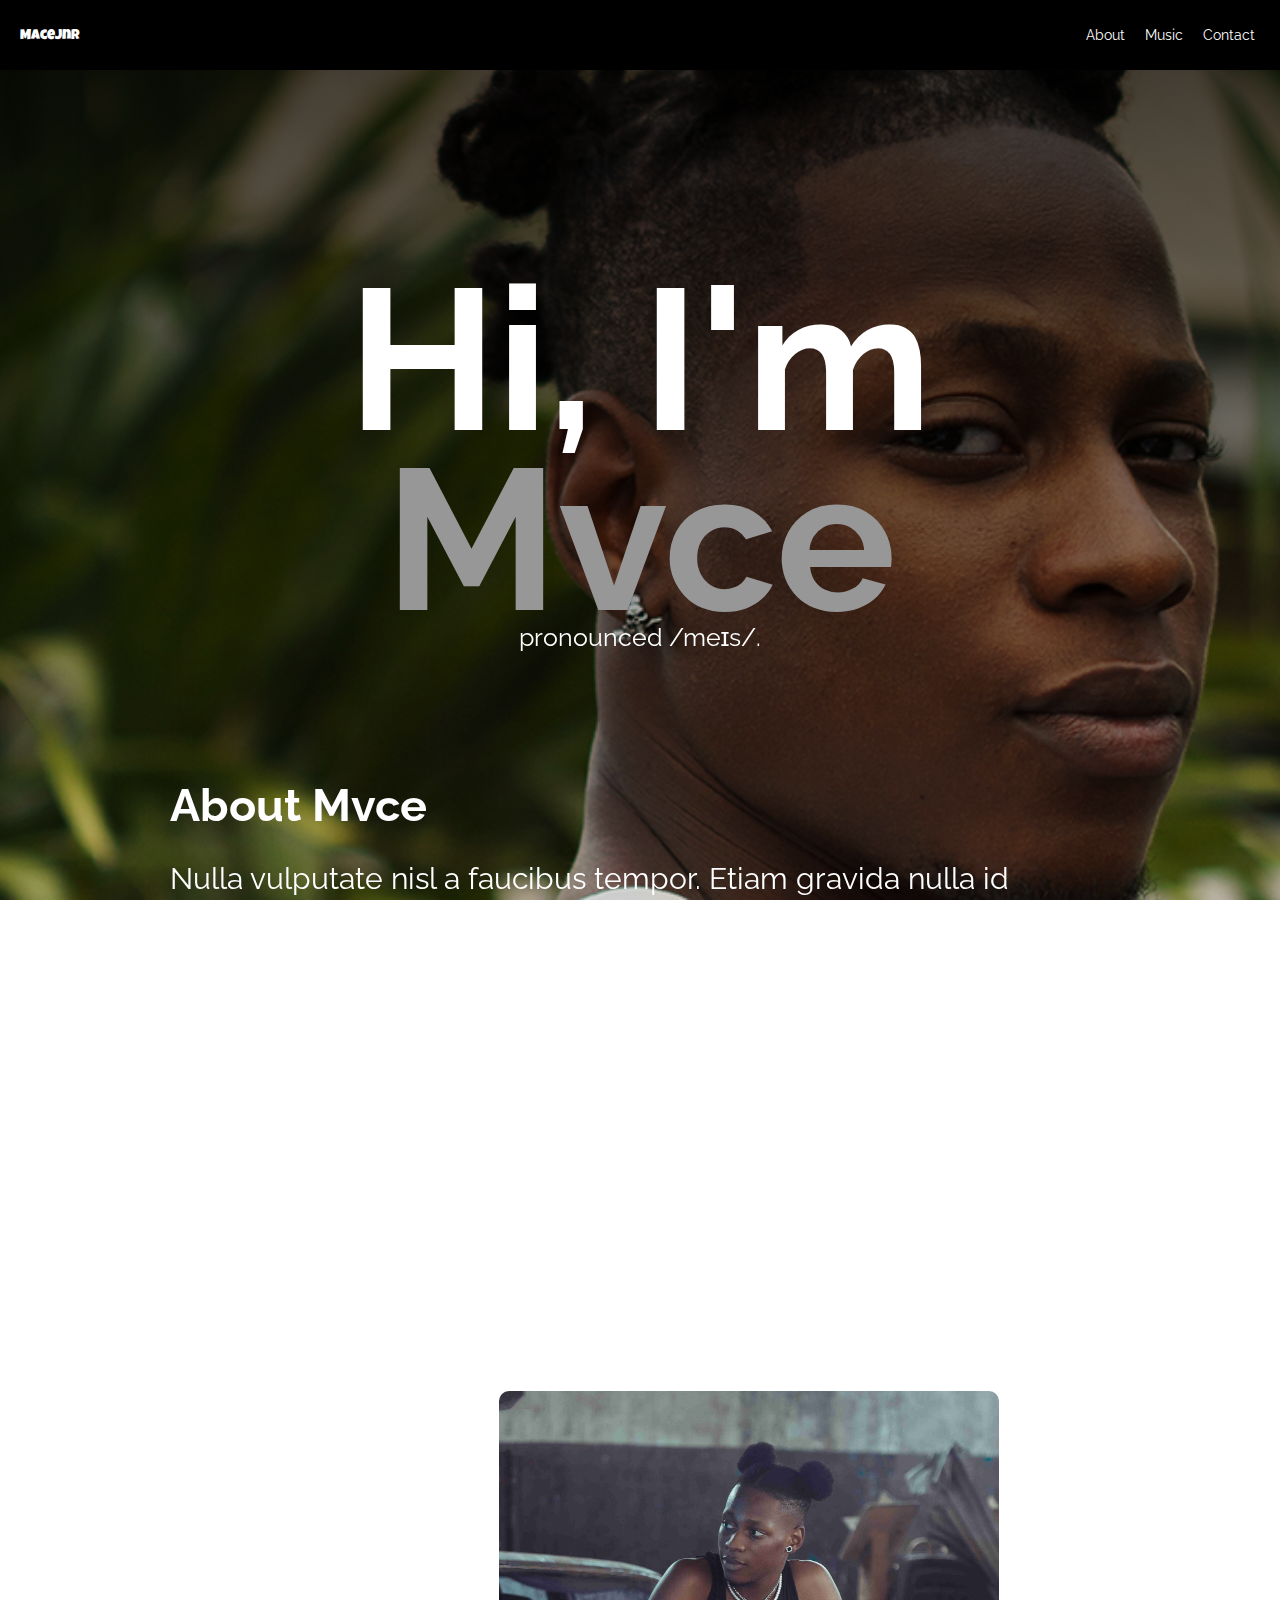
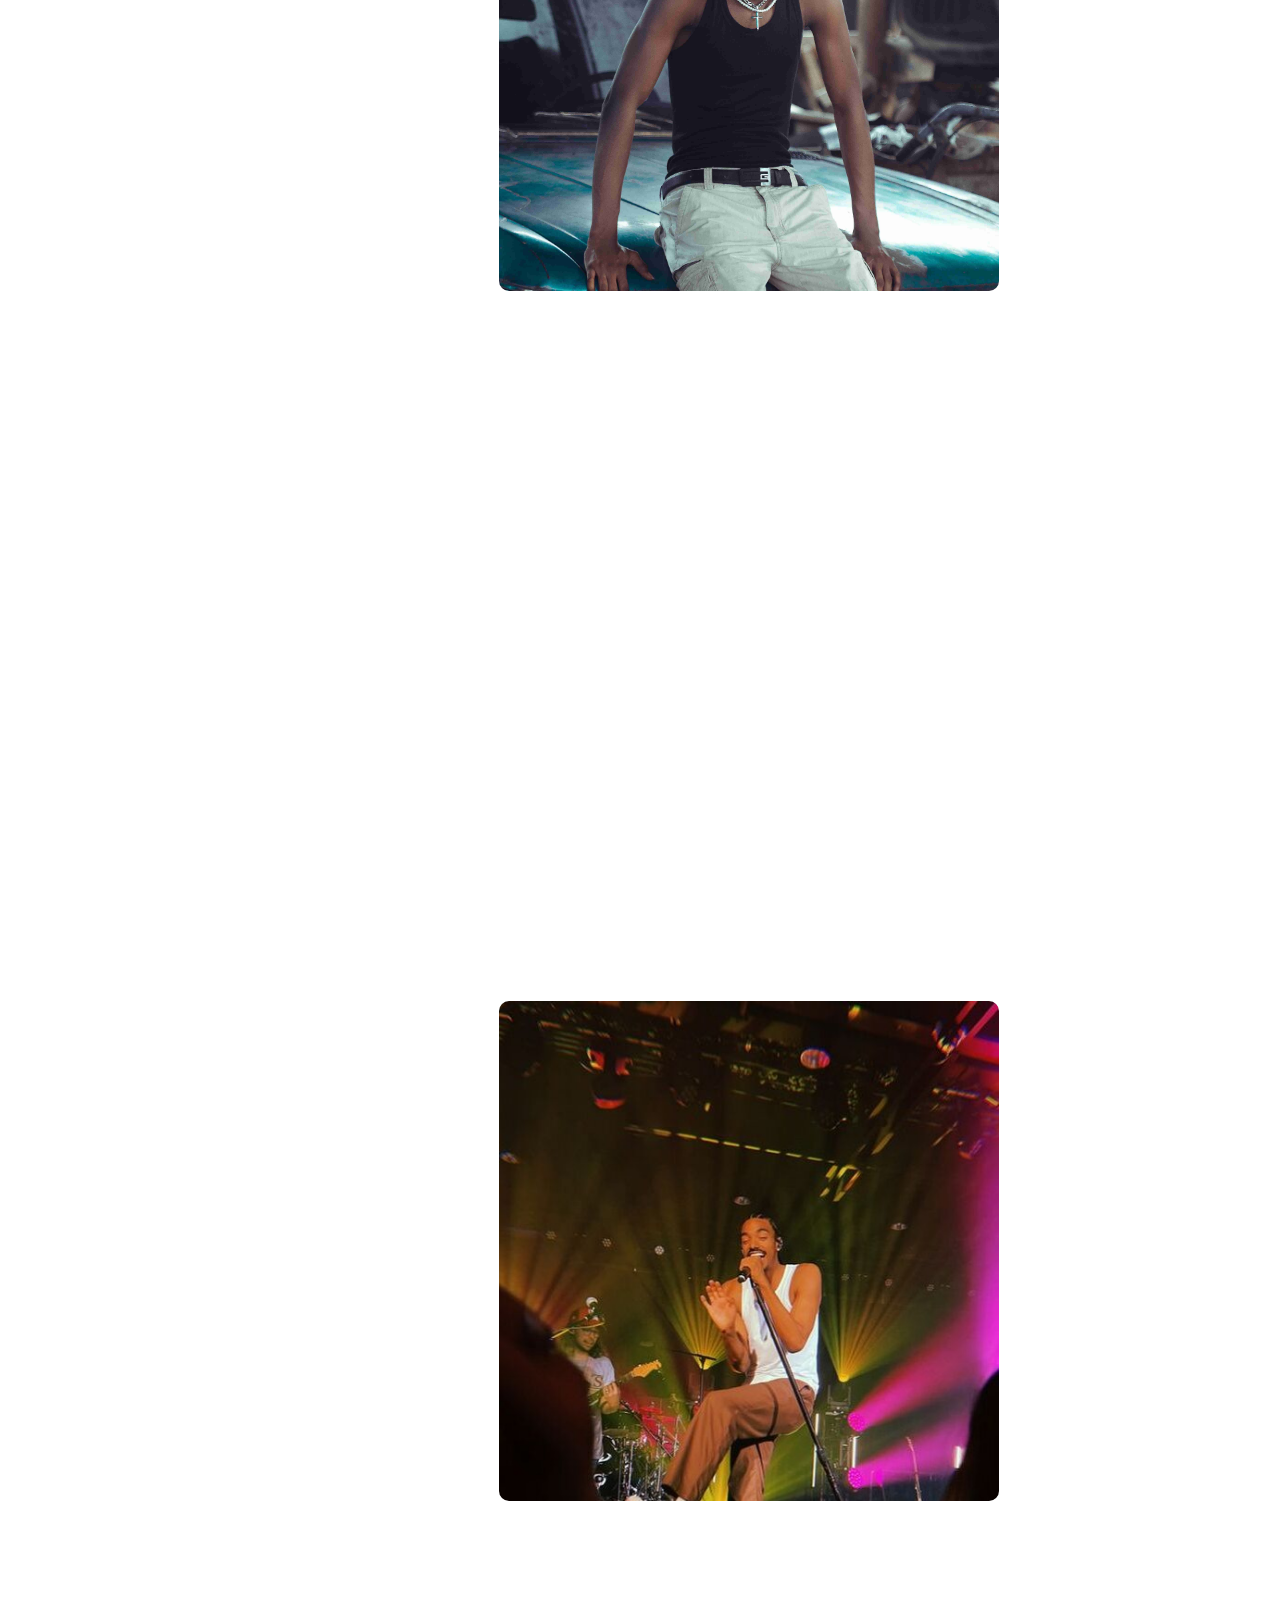
<file: portfolio website- Mvce/index.html>
<!DOCTYPE html>
<html lang="en">
<head>
    <meta charset="UTF-8">
    <meta name="viewport" content="width=device-width, initial-scale=1.0">
    <title>MvceJnr</title>

    <link rel="stylesheet" href="style.css">

    <link rel="stylesheet" href="https://cdnjs.cloudflare.com/ajax/libs/font-awesome/6.6.0/css/all.min.css"
     integrity="sha512-Kc323vGBEqzTmouAECnVceyQqyqdsSiqLQISBL29aUW4U/M7pSPA/gEUZQqv1cwx4OnYxTxve5UMg5GT6L4JJg==" 
     crossorigin="anonymous" referrerpolicy="no-referrer" />

    <link rel="preconnect" href="https://fonts.googleapis.com">
    <link rel="preconnect" href="https://fonts.gstatic.com" crossorigin>
    
    <link href="https://fonts.googleapis.com/css2?family=Raleway:ital,wght@0,100..900;1,100..900&display=swap" rel="stylesheet">

    <link href="https://fonts.googleapis.com/css2?family=Luckiest+Guy&display=swap" rel="stylesheet">
    

</head>
<body>

    <nav class="navbar">
        <div class="logo">
            <a href="./index.html">MaceJnr</a>
        </div>
            <ul class="menu">
                <li><a href="#about">About</a></li>
                <li><a href="./music.html">Music</a></li>
                <li><a href="#">Contact</a></li>
            </ul>
    </nav>

    <div class="content">
        <div class="about">
            <div class="header-text">
                <h1 class="introduction"> Hi, I'm <br><span class="mvce">Mvce</span></h1>
                <p class="pronounced"> pronounced /meɪs/. </p>
            </div>
        </div>

        <div class="h2-text">
            <h2 id="about">About Mvce</h2>
            <p> Nulla vulputate nisl a faucibus tempor. Etiam gravida nulla id hendrerit pellentesque.
                Praesent lacinia nulla lacus, sed laoreet enim dignissim id. Cras nec enim at tellus 
                tincidunt consectetur. Etiam ultrices sed tellus ac aliquet. In lorem ligula, porta in urna id,
                pulvinar hendrerit felis. Aliquam et malesuada nulla. Curabitur a volutpat erat. Phasellus blandit,
                orci in fermentum ultricies, nibh ex maximus velit, vel aliquet urna diam sed felis.
                Curabitur ullamcorper leo mi, id aliquam orci porttitor at. Vivamus sed vulputate dolor.
                Nunc non mi eu orci suscipit blandit. Fusce iaculis, nibh sed pretium tristique, eros 
                lacus finibus ante, in placerat orci eros nec lacus. Vestibulum quis auctor lectus. </p>
        </div>

        <div class="boxes" id="box1">
            <img src="./assets/info.boxes/IMG_0667.JPG" alt="content" class="fade">
            <img src="./assets/info.boxes/aemz.jpg" alt="content" class="fade">
            <img src="./assets/info.boxes/background4.jpg" alt="content" class="fade">
        </div>

        <div class="h2-text">
            <h2> Artistry</h2>
            <p> Nulla vulputate nisl a faucibus tempor. Etiam gravida nulla id hendrerit pellentesque.
                Praesent lacinia nulla lacus, sed laoreet enim dignissim id. Cras nec enim at tellus 
                tincidunt consectetur. Etiam ultrices sed tellus ac aliquet. In lorem ligula, porta in urna id,
                pulvinar hendrerit felis. Aliquam et malesuada nulla. Curabitur a volutpat erat. Phasellus blandit,
                orci in fermentum ultricies, nibh ex maximus velit, vel aliquet urna diam sed felis.
                Curabitur ullamcorper leo mi, id aliquam orci porttitor at. Vivamus sed vulputate dolor.
                Nunc non mi eu orci suscipit blandit. Fusce iaculis, nibh sed pretium tristique, eros 
                lacus finibus ante, in placerat orci eros nec lacus. Vestibulum quis auctor lectus. </p>
        </div>

        <div class="boxes" id="box2">
            <img src="./assets/info.boxes/concert 1.jpg" alt="content" class="fade">
            <img src="./assets/info.boxes/loyle carner ⭐️.jpg" alt="content" class="fade">
            <img src="./assets/info.boxes/tai concert.jpg" alt="content" class="fade">
        </div>

    </div>

    <div class="fade2"></div>

    
    <section class="section ">
        <h2> You're All Caught Up 😁</h2>
    </section>

    <section class="section ">
        <h2> Stay up to date </h2>
    </section>
    
    <section class="section ">
        <h2> Follow my Socials </h2>
    </section>


    <footer>
        <div class="footer-container">
            <div class="social-icons">
                <a href="https://www.facebook.com/bwuoymace/"><i class="fa-brands fa-facebook"></i></a>
                <a href="https://www.instagram.com/bwuoymace/"><i class="fa-brands fa-instagram"></i></a>
                <a href="https://www.x.com/bwuoymace/"><i class="fa-brands fa-twitter"></i></a>
                <a href="#"><i class="fa-brands fa-youtube"></i></a>
            </div>
        </div>

        <nav class="footer-nav">
            <ul>
                <li><a href="./index.html">Home</a></li>
                <li><a href="#">About</a></li>
                <li><a href="#">Contact Us</a></li>
                <li><a href="#">Our Team</a></li>
            </ul>
        </nav>

        <div class="footerbottom">
            <p>Copyright &copy; 2024; Designed by <span>David O. Iseghoede</span></p>
        </div>

    </footer>


    <script>
       function startImageTransition(boxId, interval) {
        const images = document.querySelectorAll(`#${boxId} .fade`);
        let currentIndex = 0;

        function showNextImage() {
            images[currentIndex].classList.remove('active');
            currentIndex = (currentIndex + 1) % images.length;
            images[currentIndex].classList.add('active');
        }
        images[currentIndex].classList.add('active');
        setInterval(showNextImage, interval);
        }
         startImageTransition('box1', 4000); 
         startImageTransition('box2', 6000); 


         window.addEventListener('scroll', () => {
        const scrollY = window.scrollY;
        const maxScroll = document.body.scrollHeight - window.innerHeight;
        const opacity = Math.min(scrollY / maxScroll, 1);
    
        document.querySelector('.fade2').style.opacity = opacity;
        });



        const sections = document.querySelectorAll('.section');

        const handleScroll = () => {
        sections.forEach(section => {
        const sectionTop = section.getBoundingClientRect().top;
        const inView = sectionTop < window.innerHeight && sectionTop >= 0;
        
        if (inView) {
            section.classList.add('visible'); // Add class to fade in
        } else {
            section.classList.remove('visible'); // Remove class to reset
        }
        });
        };


        handleScroll();
        window.addEventListener('scroll', handleScroll);



       

    </script>


</body>
</html>
</file>
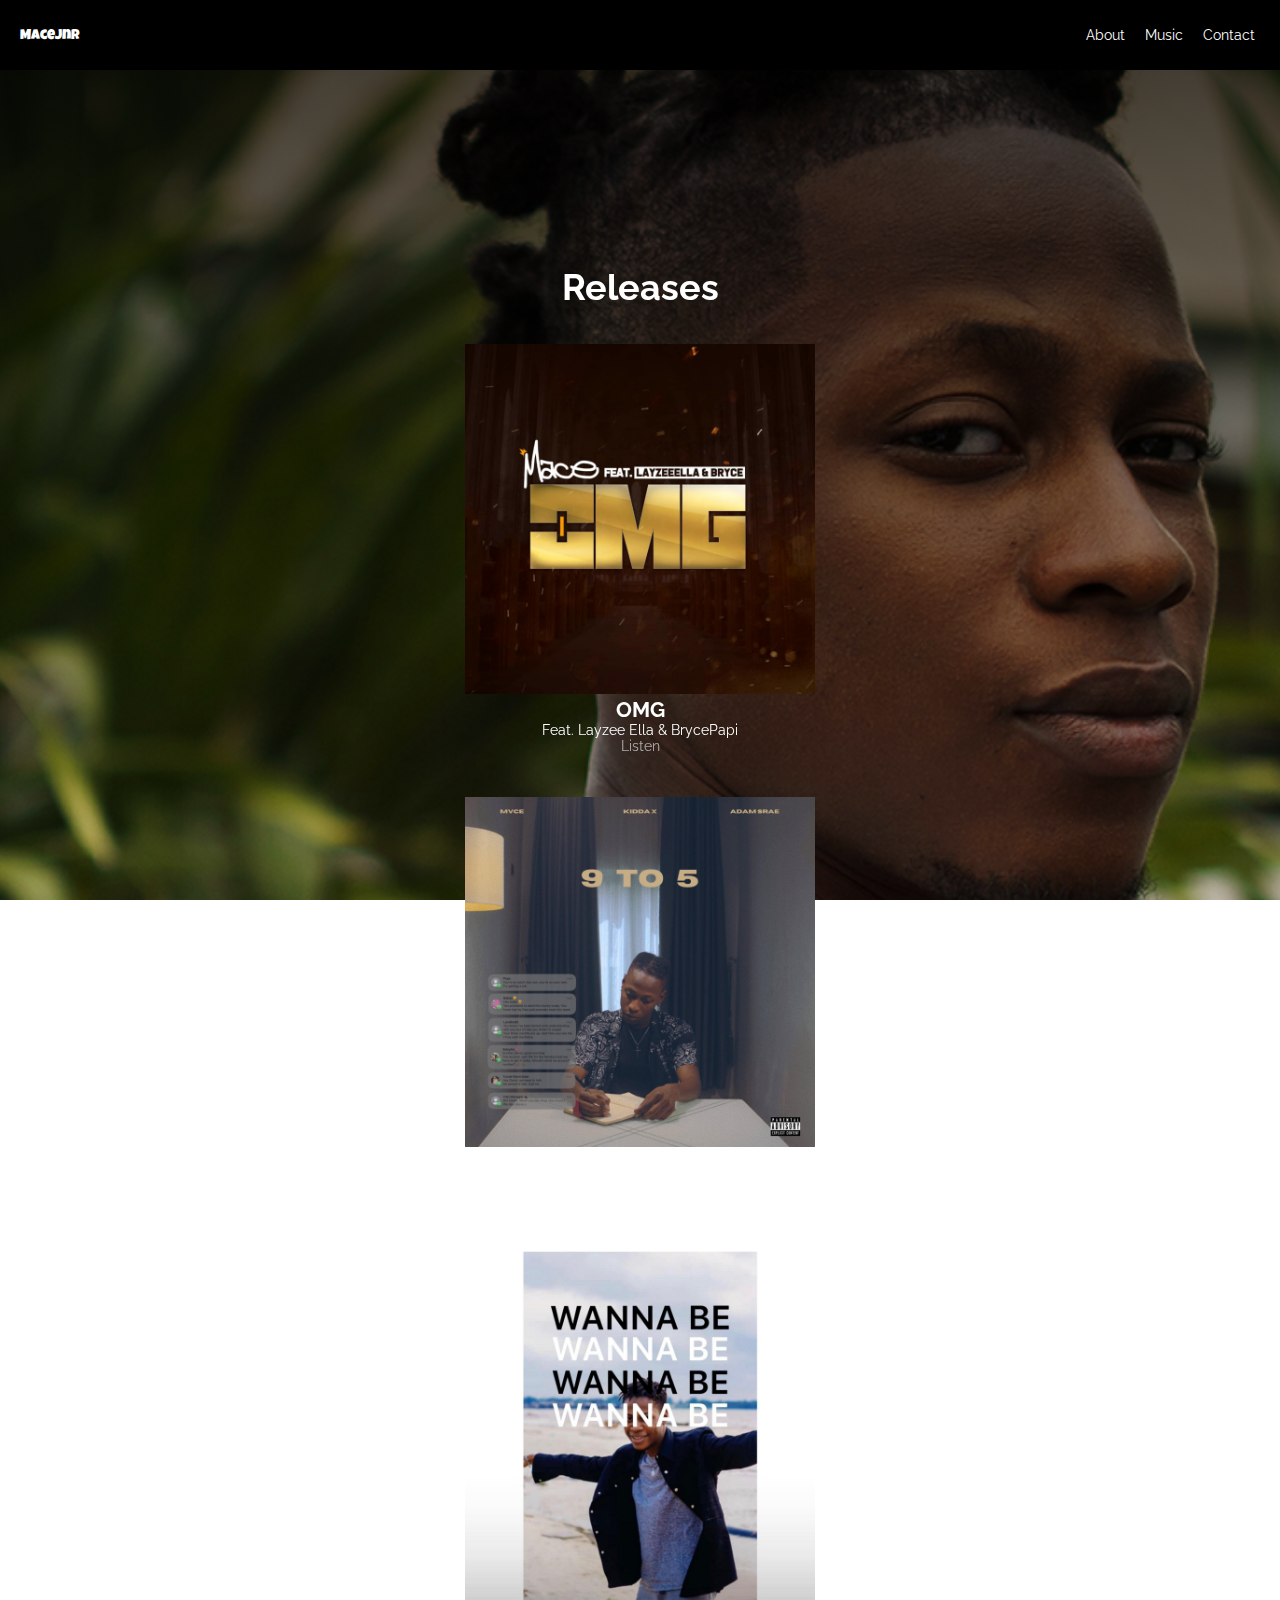
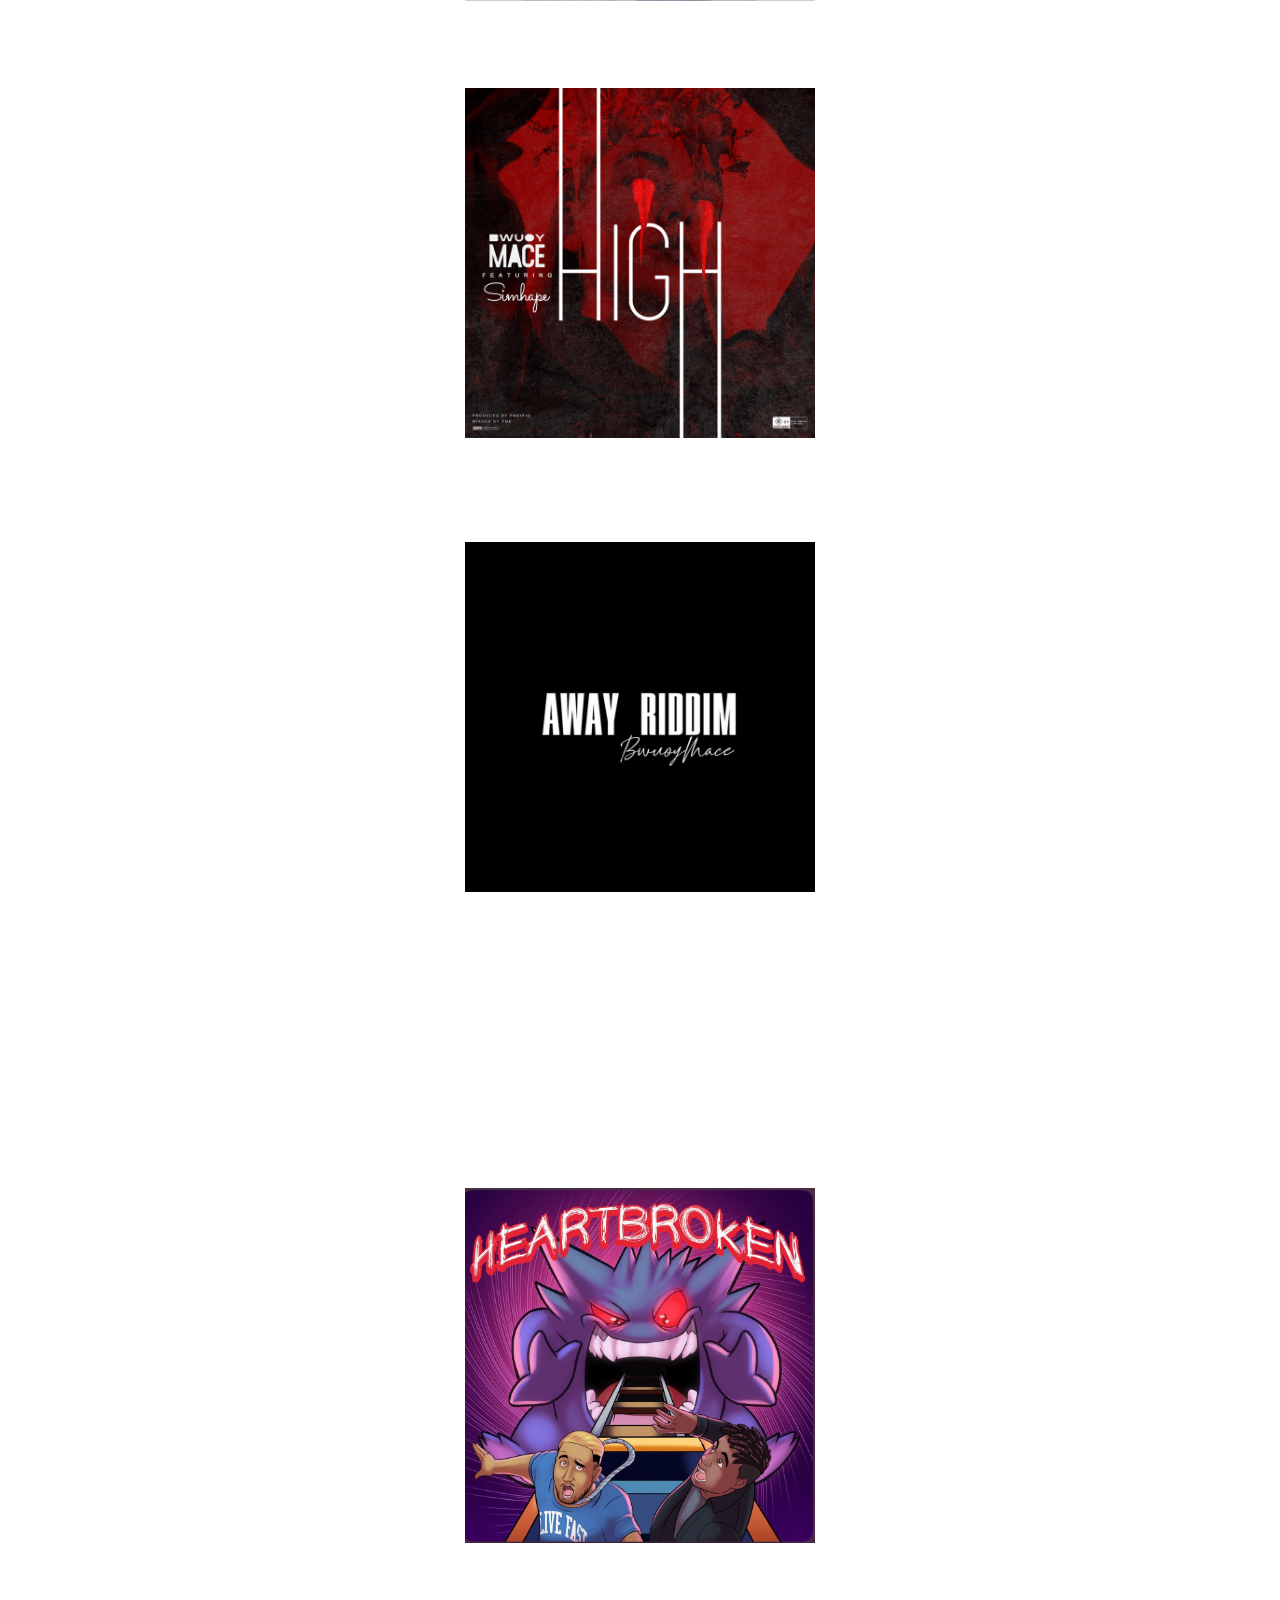
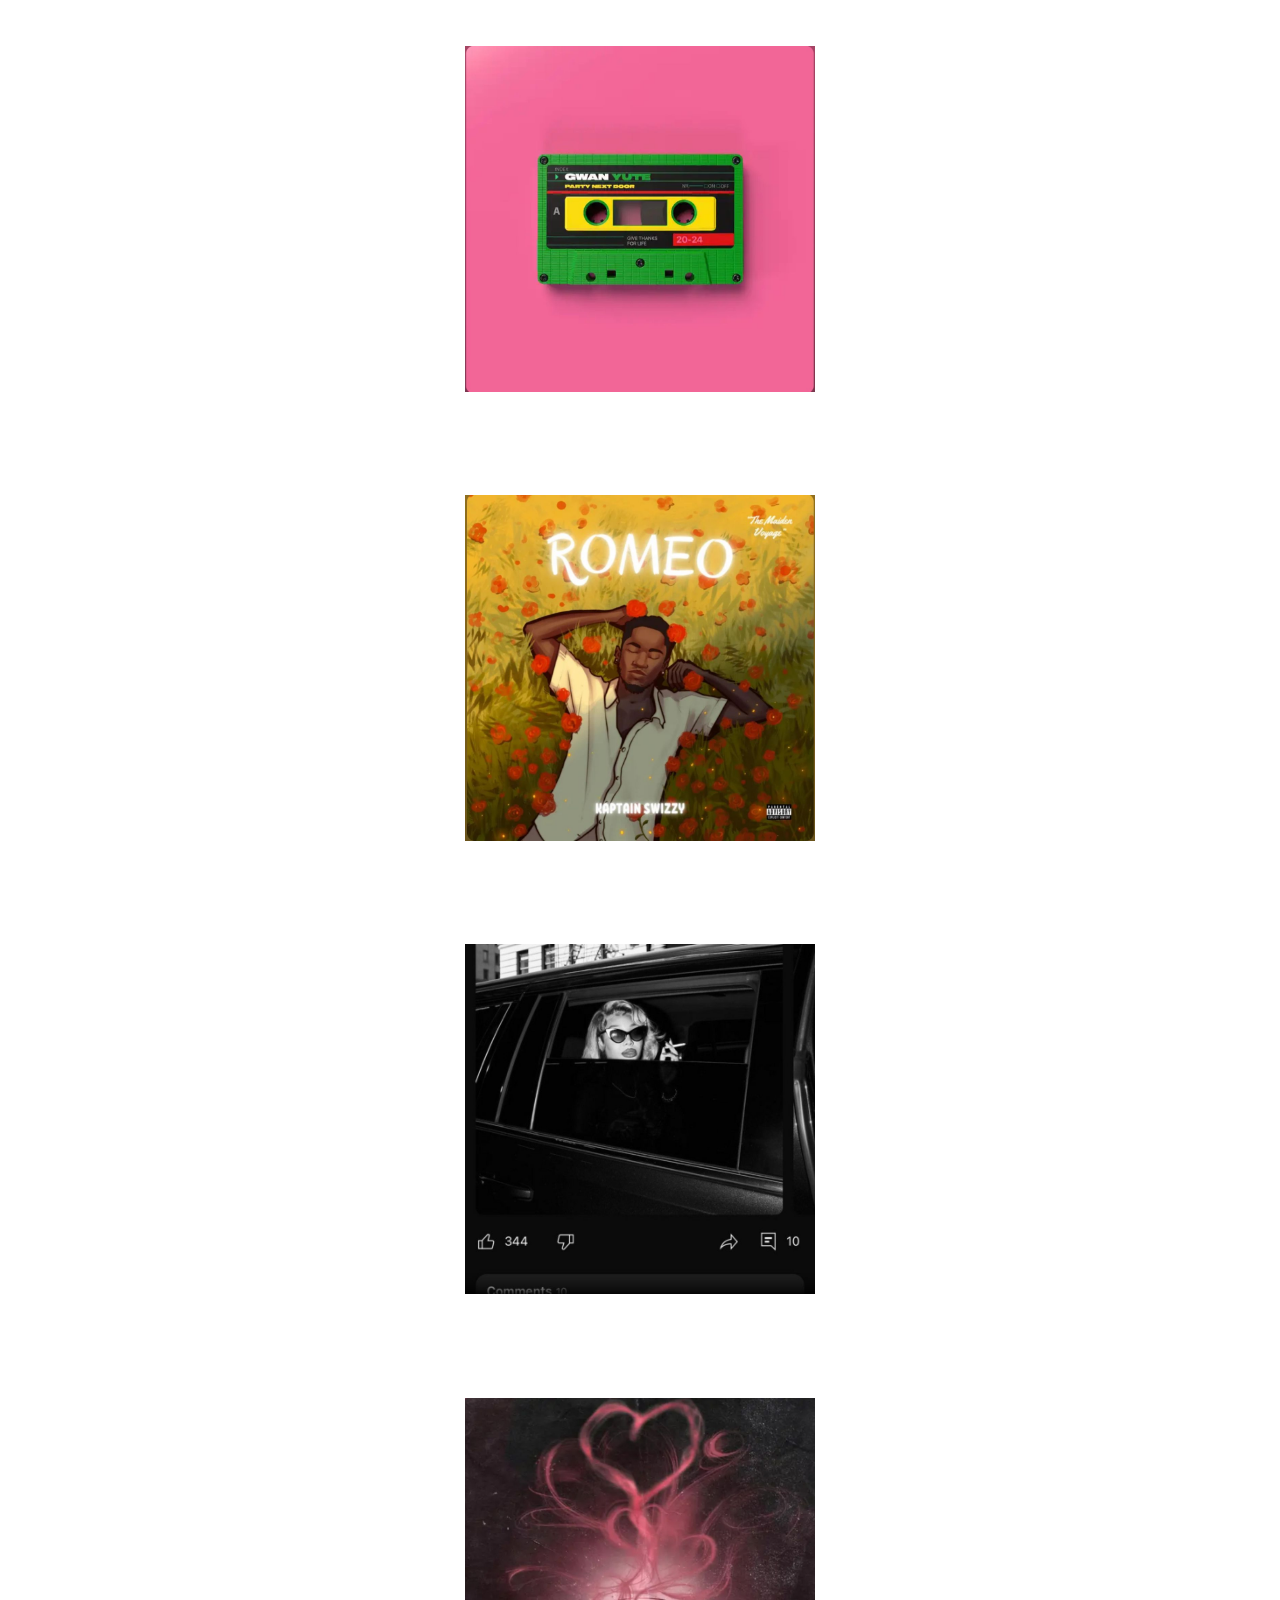
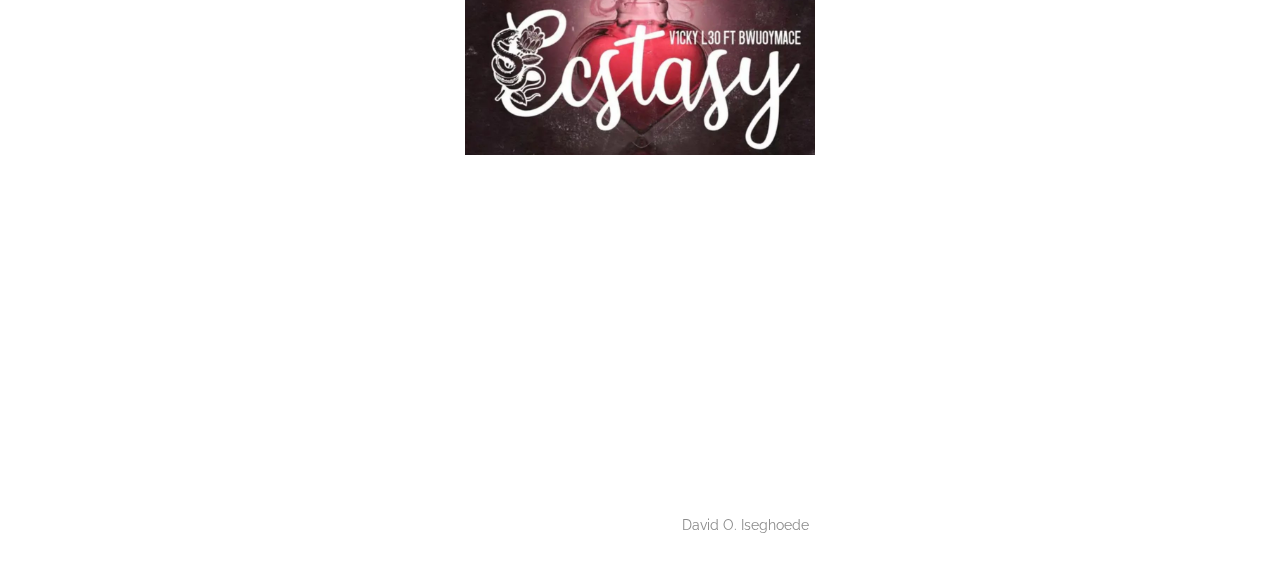
<file: portfolio website- Mvce/music.html>
<!DOCTYPE html>
<html lang="en">
<head>
    <meta charset="UTF-8">
    <meta name="viewport" content="width=device-width, initial-scale=1.0">
    <title>Music</title>
    
    <link rel="stylesheet" href="./music.css">

    <link rel="stylesheet" href="https://cdnjs.cloudflare.com/ajax/libs/font-awesome/6.6.0/css/all.min.css" 
    integrity="sha512-Kc323vGBEqzTmouAECnVceyQqyqdsSiqLQISBL29aUW4U/M7pSPA/gEUZQqv1cwx4OnYxTxve5UMg5GT6L4JJg=="
    crossorigin="anonymous" referrerpolicy="no-referrer" />

    <link rel="preconnect" href="https://fonts.googleapis.com">
    <link rel="preconnect" href="https://fonts.gstatic.com" crossorigin>
    
    <link href="https://fonts.googleapis.com/css2?family=Raleway:ital,wght@0,100..900;1,100..900&display=swap" rel="stylesheet">

    <link href="https://fonts.googleapis.com/css2?family=Luckiest+Guy&display=swap" rel="stylesheet">
</head>
<body>

    <nav class="navbar">
        <div class="logo">
            <a href="./index.html">MaceJnr</a>
        </div>
            <ul class="menu">
                <li><a href="./index.html">About</a></li>
                <li><a href="./music.html">Music</a></li>
                <li><a href="#">Contact</a></li>
            </ul>
    </nav>
    
        <div class="fade2"></div>

        <div class="content">

            <div class="songs-container">
                <div class="singles-header">
                    <h2>Releases</h2>
                </div>  
            
                <div class="singles-column">             
                    <div class="singles-box">
                        <img src="./assets/singles/Omg-image.jpg" alt="Omg" >
                            <h2>OMG</h2>
                            <p>Feat. Layzee Ella & BrycePapi</p>
                            <a href="https://distrokid.com/hyperfollow/bwuoymace/omg-feat-layzee-ella--bryce-2">Listen</a>
                    </div>

                   <div class="singles-box">
                        <img src="./assets/singles/9to5.jpg" alt="9to5" >
                        <h2> 9 TO 5</h2>
                        <p> Feat. Adam Srae & Kidda X</p>
                        <a href="https://distrokid.com/hyperfollow/mvce/9-to-5-feat-adam-srae--kidda-x">Listen</a>
                    </div>

                   <div class="singles-box">
                        <img src="./assets/singles/wanna be.jpg" alt="wanna-be" >
                        <h2> Wanna Be </h2>
                        <a href="https://distrokid.com/hyperfollow/bwuoymace/wanna-be">Listen</a>
                    </div>

                    <div class="singles-box">
                        <img src="./assets/singles/high.jpg" alt="high" >
                        <h2> High</h2>
                        <p>Feat. Simhape </p>
                        <a href="https://distrokid.com/hyperfollow/bwuoymace/high-feat-simhap-2">Listen</a>
                    </div>

                    <div class="singles-box">
                        <img src="./assets/singles/away.jpg" alt="away-riddim" >
                        <h2> Away Riddim</h2>
                        <a href="https://distrokid.com/hyperfollow/bwuoymace/away-riddim-2">Listen</a>
                    </div>
            </div>

            <div class="features-header">
                <h2>Features</h2>
            </div>

            <div class="features-column">
                <div class="feature-box">
                    <img src="./assets/features/djjune.jpg" alt="HeartBroken">
                    <h2>HeartBroken</h2>
                    <p>DJ June Feat. Mvce</p>
                    <a href="https://distrokid.com/hyperfollow/bwuoymace/omg-feat-layzee-ella--bryce-2">Listen</a>
                </div>

                <div class="feature-box">
                    <img src="./assets/features/gwanyute.jpg" alt="link up">
                    <h2> Link Up</h2>
                    <p> Gwan Yute Feat. Mvce</p>
                    <a href="https://distrokid.com/hyperfollow/mvce/9-to-5-feat-adam-srae--kidda-x">Listen</a>
                </div>

                <div class="feature-box">
                    <img src="./assets/features/swizzy.jpg" alt="charm">
                    <h2> Charm</h2>
                    <p>Kaptain Swizzy Feat. Mvce </p>
                    <a href="https://distrokid.com/hyperfollow/bwuoymace/high-feat-simhap-2">Listen</a>
                </div>

                <div class="feature-box">
                    <img src="./assets/features/litia.jpg" alt="fine af">
                    <h2> Fine AF</h2>
                    <p> Littia Feat. Mvce</p>
                    <a href="https://distrokid.com/hyperfollow/bwuoymace/away-riddim-2">Listen</a>
                </div>

                <div class="feature-box">
                    <img src="./assets/features/vickyleo.jpg" alt="Ecstacy">
                    <h2> Ecstacy </h2>
                    <p> VickyLeo Feat. Mvce</p>
                    <a href="https://distrokid.com/hyperfollow/bwuoymace/wanna-be">Listen</a>
                </div>
            </div>



            </div>

        </div>

        <footer>
            <div class="footer-container">
                <div class="social-icons">
                    <a href="https://www.facebook.com/bwuoymace/"><i class="fa-brands fa-facebook"></i></a>
                    <a href="https://www.instagram.com/bwuoymace/"><i class="fa-brands fa-instagram"></i></a>
                    <a href="https://www.x.com/bwuoymace/"><i class="fa-brands fa-twitter"></i></a>
                    <a href="#"><i class="fa-brands fa-youtube"></i></a>
                </div>
            </div>
    
            <nav class="footer-nav">
                <ul>
                    <li><a href="./index.html">Home</a></li>
                    <li><a href="#">About</a></li>
                    <li><a href="#">Contact Us</a></li>
                    <li><a href="#">Our Team</a></li>
                </ul>
            </nav>
    
            <div class="footerbottom">
                <p>Copyright &copy; 2024; Designed by <span>David O. Iseghoede</span></p>
            </div>
    
        </footer>

   
    


    
    

    <script>

        const fadeElement = document.querySelector('.fade2');

        window.addEventListener('scroll', function() {
        const scrollPosition = window.scrollY;
        const windowHeight = window.innerHeight;
        const documentHeight = document.documentElement.scrollHeight;

        // Calculate the maximum scroll value
        const maxScroll = documentHeight - windowHeight;
    
    // Calculate opacity based on scroll position
    const opacity = Math.min(scrollPosition / maxScroll, 1); // Clamps between 0 and 1
    fadeElement.style.opacity = opacity; // Set the calculated opacity
});


    </script>
</body>
</html>
</file>
<file: portfolio website- Mvce/style.css>
html{
    scroll-behavior: smooth;
}

body{
    margin: 0;
    padding: 0;
    font-family: "Raleway", sans-serif;
    font-size: 14px;
    line-height: 1.5;
    background: linear-gradient(rgba(0, 0, 0, 0.753), rgba(0, 0, 0, 0.144)), 
    url(./assets/background.image/mvcee1.jpg);
    background-repeat: no-repeat;
    background-attachment: fixed;
    background-size: cover;
    background-position: center;
    height: 100vh;
    color: white;
}

.navbar{
    height: 30px;
    background-color: #000;
    display: flex;
    justify-content: space-between;
    align-items: center;
    padding: 10px 20px;
}

.logo a{
    text-decoration: none;
    color: white;
    font-family: "Luckiest Guy", cursive;
}

.menu{
    list-style-type: none;
    display: flex;
    padding: 0;
    margin: 0;
    position: relative;
}

.menu  li {
    margin-left: 10px;
}


.menu  a {
    text-decoration: none;
    padding: 5px 5px;
    color: white;
    position: relative;
}

.menu a::after {
    content: ''; 
    position: absolute;
    left: 0; 
    bottom: 0; 
    width: 100%; 
    height: 1px; 
    background-color: #686767; 
    transform: scaleX(-100%); 
    opacity: 0; 
    transition: transform 0.3s ease, opacity 0.3s ease;
    
}

.menu a:hover::after {
    transform: scaleX(1); 
    opacity: 1;
}

.content{
    margin: 40px;
    position: relative;
    z-index: 1;
}

.header-text {
    position: relative;
    top: 30px;
}

.fade2{
    position: fixed;
    top: 0;
    left: 0;
    width: 100%;
    height: 100%;
    background: black;
    opacity: 0;
    pointer-events: none; 
    transition: opacity 0.5s ease;
}

.boxes {
    width: 150px;
    height: 150px;
    overflow: hidden;
    position: relative;
    border-radius: 10px;
    justify-content: center;
    align-items: center;
}

.boxes img {
    width: 100%;
    height: auto;
}

.fade {
    position: absolute;
    width: 100%;
    height: 100%;
    opacity: 0;
    transition: opacity 2s ease;
}

.fade.active {
    opacity: 1; 
}

section{
    height: 200px;
    width: 100%;
    background-color: #00000000;
    position: relative;
    text-align: center;
}

section h2{
    padding-top: 80px;
}

h1{
    font-size: 6rem;
    text-align: center;
    line-height: 0.9;
}

.pronounced{
    font-size: 10px;
    position: relative;
    bottom: 55px;
    text-align: center;
}

.mvce{
    color: #979797;
}

.h2-text > h2 {
    font-size: 20px;
    position: relative;
    top: 20px;
}

.boxes {
    position: relative;
    left: 30%;
    margin-top: 40px;
    margin-bottom: 20px;
}

footer{
    color: white; 
    padding: 20px 0; 
    text-align: center;
    position: relative;
    z-index: 10;
}

.footer-container{
    display: flex;
    justify-content: center;
    margin-bottom: 15px;
}

.social-icons a{
    color: white;
    margin: 0 10px;
    font-size: 24px;
    transition: color 2s;
}

.social-icons a:hover{
    color: #868686;
}

.footer-nav{
    margin-bottom: 15px;
}

.footer-nav ul{
    list-style-type: none;
    padding: 0px;
}

.footer-nav li {
    display: inline;
    margin: 0 10px;
}

.footer-nav a {
    color: white;
    text-decoration: none;
}

.footerbottom span{
    color: #8b8b8b;
}


.section {
    opacity: 0; 
    transition: opacity 1.5s ease-in; 
}

.section.visible {
    opacity: 1; 
}


@media (min-width: 600px) and (max-width: 899px) {

    .content{
        margin: 60px;
    }

    h1{
        font-size: 8rem;
        margin-top: 180px;
    }

    .pronounced{
        font-size: 15px;
        margin-bottom: -70px;
        margin-top: -15px;
    }

    .header-text{
        top: -80px;
    }

    .h2-text h2{
        font-size: 25px;
        margin-bottom: 50px;
    }

    .h2-text p{
        font-size: 15px;
        margin-top: -25px;
    }

    .boxes{
        left: 30%;
        height: 250px;
        width: 250px;
        
    }

    .section{
        font-size: 20px;
        margin-bottom: 150px;
    }
}


@media (min-width: 900px) and (max-width: 1279px) {
    .content{ margin: 100px;
    }

    .navbar{
        height: 50px;
    }

    h1{
        font-size: 120px;
    }

    .pronounced{
        font-size: 20px;
        margin-top: -35px;
        margin-bottom: 45px;
    }

    .h2-text h2{
        font-size: 35px;
        margin-top: 70px;
    }

    .h2-text p{
        font-size: 20px;
    }

    .boxes{
        left: 25%;
        height: 350px;
        width: 350px;
    }

    .section{
        font-size: 30px;
        margin-top: 90px;
    }
}


@media only screen and (min-width: 1280px) {
    .content{
        margin: 170px;
    }

    .navbar{
        height: 50px;
    }

    h1{
        font-size: 200px;
    }

    .pronounced{
        font-size: 25px;
        margin-bottom: 70px;
        margin-top: -90px;
    }

    .h2-text h2{
        font-size: 45px;
        margin-top: 70px;
    }

    .h2-text p{
        font-size: 30px;
    }

    .boxes{
        left: 35%;
        height: 500px;
        width: 500px;
    }

    section{
        font-size: 40px;
        margin-top: 100px;
        margin-bottom: 140px;
    }

    

}
</file>
<file: portfolio website- Mvce/music.css>
html{
    scroll-behavior: smooth;
}

body{
    margin: 0;
    padding: 0;
    font-family: "Raleway", sans-serif;
    font-size: 14px;
    line-height: 1.5;
    background: linear-gradient(rgba(0, 0, 0, 0.753), rgba(0, 0, 0, 0.144)), 
    url(./assets/background.image/mvcee1.jpg);
    background-repeat: no-repeat;
    background-attachment: fixed;
    background-size: cover;
    background-position: center;
    height: 100vh;
    color: white;
}


.fade2 {
    position: fixed; /* Make it fixed to cover the entire viewport */
    top: 0;
    left: 0;
    width: 100%;
    height: 100%;
    background: black;
    opacity: 0;
    pointer-events: none; 
    transition: opacity 0.5s ease;
    z-index: 0; /* Set a lower z-index */
}

.content {
    position: relative; /* Ensure content stays above the fade */
    z-index: 1; /* Set a higher z-index for content */
}


.navbar{
    height: 30px;
    background-color: #000;
    display: flex;
    justify-content: space-between;
    align-items: center;
    padding: 10px 20px;
}

.logo a{
    text-decoration: none;
    color: white;
    font-family: "Luckiest Guy", cursive;
}

.menu{
    list-style-type: none;
    display: flex;
    padding: 0;
    margin: 0;
}

.menu  li {
    margin-left: 10px;
}

.menu  a {
    text-decoration: none;
    padding: 5px 5px;
    color: white;
}



.features-header,
.singles-header{
    text-align: center;
    font-size: 1.5rem;
    position: relative;
    top: 20px;
    margin-top: 100px;
}

.singles-column,
.features-column {
    display: flex;
    flex-direction: column;
    justify-content: space-around; 
    align-items: center;
}

.singles-box,
.feature-box {
    width: 200px; 
    margin: 20px; 
    text-align: center;
}

.singles-box img,
.feature-box img {
    max-width: 100%;  
    height: auto;     
    display: block;   
}

.singles-box h2,
.singles-box p,
.singles-box a {
    margin-bottom: -5px;
    margin-top: 0;
}

.feature-box h2,
.feature-box p,
.feature-box a {
    margin-bottom: -5px;
    margin-top: 0;
}

.singles-box a{
    text-decoration: none;
    color: white;
    opacity: 0.6;
}

.singles-box a:hover{
    opacity: 1;
    transition: 0.6s ease;
}

.feature-box a{
    text-decoration: none;
    color: white;
    opacity: 0.6;
}

.feature-box a:hover{
    opacity: 1;
    transition: 0.6s ease;
}


footer{
    color: white; 
    padding: 20px 0; 
    text-align: center;
    position: relative;
    z-index: 10;
}

.footer-container{
    display: flex;
    justify-content: center;
    margin-bottom: 15px;
}

.social-icons a{
    color: white;
    margin: 0 10px;
    font-size: 24px;
    transition: color 2s;
}

.social-icons a:hover{
    color: #868686;
}

.footer-nav{
    margin-bottom: 15px;
}

.footer-nav ul{
    list-style-type: none;
    padding: 0px;
}

.footer-nav li {
    display: inline;
    margin: 0 10px;
}

.footer-nav a {
    color: white;
    text-decoration: none;
}

.footerbottom span{
    color: #8b8b8b;
}

@media (min-width: 600px) and (max-width: 899px) {

    .content{
        margin: 60px;
    }

    .features-header,
    .singles-header{
    text-align: center;
    font-size: 1.5rem;
    position: relative;
    top: 20px;
    margin-top: 125px;
    }

    .singles-box,
    .feature-box {
    width: 350px; 
    margin: 20px; 
    text-align: center;
    }

}


@media (min-width: 900px) and (max-width: 1279px) {
    .content{ margin: 100px;
    }

    .features-header,
    .singles-header{
    text-align: center;
    font-size: 1.5rem;
    position: relative;
    top: 20px;
    margin-top: 125px;
    }

    .singles-box,
    .feature-box {
    width: 350px; 
    margin: 20px; 
    text-align: center;
    }

    .navbar{
        height: 50px;
    }
}


@media only screen and (min-width: 1280px){
    .content{ margin: 170px;
    }

    .features-header,
    .singles-header{
    text-align: center;
    font-size: 1.5rem;
    position: relative;
    top: 20px;
    margin-top: 125px;
    }

    .singles-box,
    .feature-box {
    width: 350px; 
    margin: 20px; 
    text-align: center;
    }

    .navbar{
        height: 50px;
    }
}
</file>
